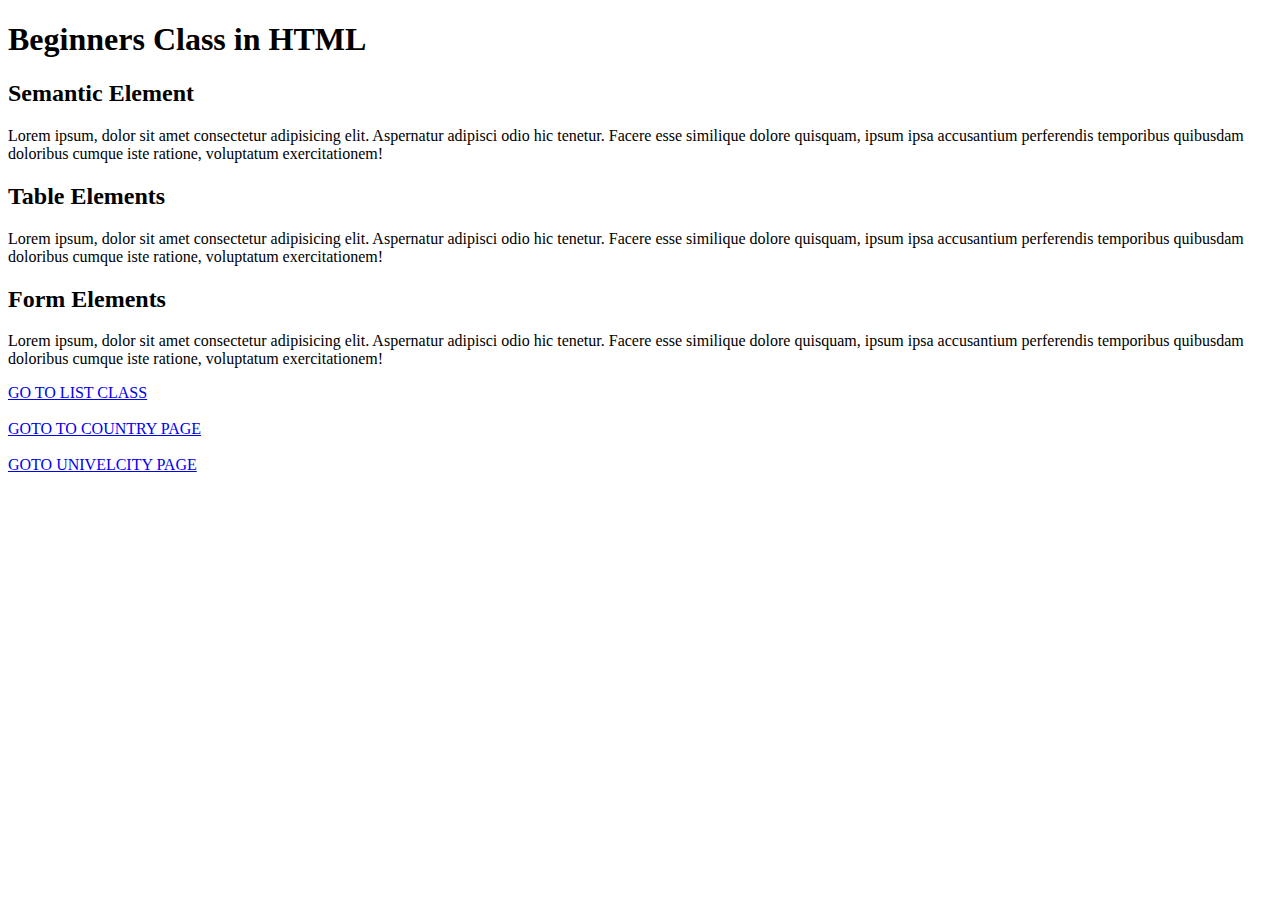
<file: index.html>
<!DOCTYPE html>
<html lang="en">
<head>
    <meta charset="UTF-8">
    <meta name="viewport" content="width=device-width, initial-scale=1.0">
    <title>First Class in HTML</title>
    <style>
        a {text-align: center; text-transform: uppercase; }
    </style>
</head>
<body>
    <h1>Beginners Class in HTML</h1>
    <section>
        <h2>Semantic Element</h2>
        <p>Lorem ipsum, dolor sit amet consectetur adipisicing elit. Aspernatur adipisci odio hic tenetur. Facere esse similique dolore quisquam, ipsum ipsa accusantium perferendis temporibus quibusdam doloribus cumque iste ratione, voluptatum exercitationem!</p>
    </section>

    <section>
        <h2>Table Elements</h2>
        <p>Lorem ipsum, dolor sit amet consectetur adipisicing elit. Aspernatur adipisci odio hic tenetur. Facere esse similique dolore quisquam, ipsum ipsa accusantium perferendis temporibus quibusdam doloribus cumque iste ratione, voluptatum exercitationem!</p>
    </section>

    <section>
        <h2>  Form Elements</h2>
        <p>Lorem ipsum, dolor sit amet consectetur adipisicing elit. Aspernatur adipisci odio hic tenetur. Facere esse similique dolore quisquam, ipsum ipsa accusantium perferendis temporibus quibusdam doloribus cumque iste ratione, voluptatum exercitationem!</p>
    </section>
    <section>
        <a href="./List.html">Go to List Class</a><br>
       <br> <a href="./States  In Nigeria.html" target="_blank">Goto to Country page </a><br>
       <br><a href="https://univelcity.com/" target="_blank">Goto Univelcity Page</a>
    </section>
    
</body>
</html>
</file>
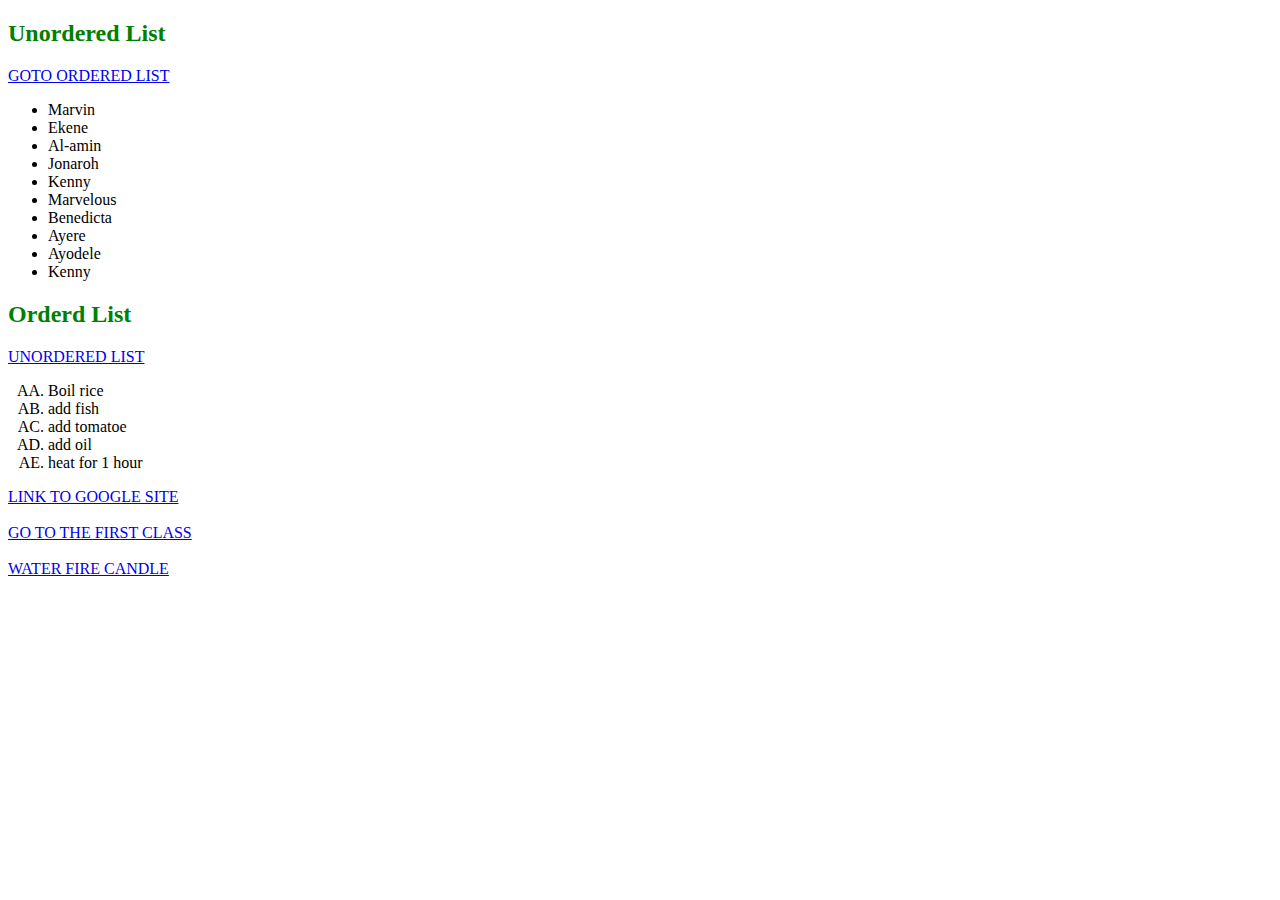
<file: List.html>
<!DOCTYPE html>
<html lang="en">
<head>
    <meta charset="UTF-8">
    <meta name="viewport" content="width=device-width, initial-scale=1.0">
    <title>Type of List</title>
    <style>
h2 {color: green}
a { text-transform: uppercase;}




    </style>
</head>
<body>
    <section>
        <h2 id="un" >Unordered List</h2>
        <a href="#od">Goto Ordered List</a>
        <ul>
            <li>Marvin</li>
        <li>Ekene</li>
        <li>Al-amin</li>
        <li>Jonaroh</li>
        <li>Kenny</li>
        <li>Marvelous</li>
        <li>Benedicta</li>
        <li>Ayere</li>
        <li>Ayodele</li>
        <li>Kenny</li>
    </ul>
</section>

<section>
    <h2 id="od">Orderd List</h2>
    <a href="#un">Unordered List</a>
    <ol type="A" start="27" reveresd>
    <li>Boil rice</li>
    <li>add fish</li>
    <li>add tomatoe</li>
    <li>add oil</li>
    <li>heat for 1 hour</li>
</ol>
</section>

<section>
    <a href="https://www.google.com" target="_blank" title="A Link to google search page"> Link to Google Site</a><br>
<br><a href="./index.html">Go to the First Class</a><br>
<br><a href="./image/3D_25.jpg"> Water Fire Candle</a><br>


</section>





</body>
</html>
</file>
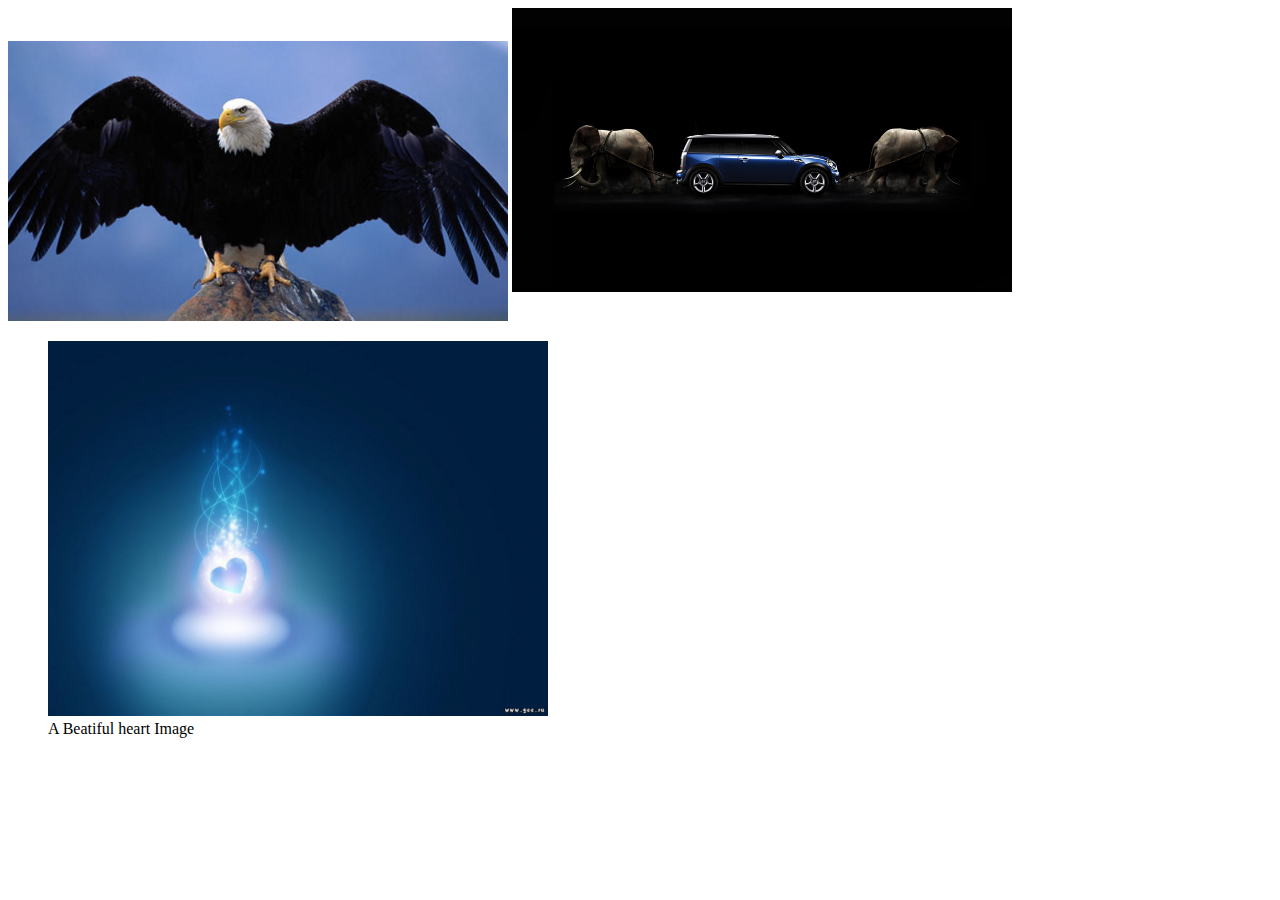
<file: multimedia.html>
<!DOCTYPE html>
<html lang="en">
<head>
    <meta charset="UTF-8">
    <meta name="viewport" content="width=device-width, initial-scale=1.0">
    <title>multimedia</title>
</head>
<body>
    <img src="./image/eagle.jpg" alt="Eagle on rock" title="Eagle on" width="500">

    <img src="./image/strongecar.jpg" alt="Stronge Car" title="Stronge Car" width="500">

<figure>
    <img src="./image/softheart.jpg" alt="Beatiful" width="500">
    <figcaption>A Beatiful heart Image</figcaption>
</figure>


</body>
</html>
</file>
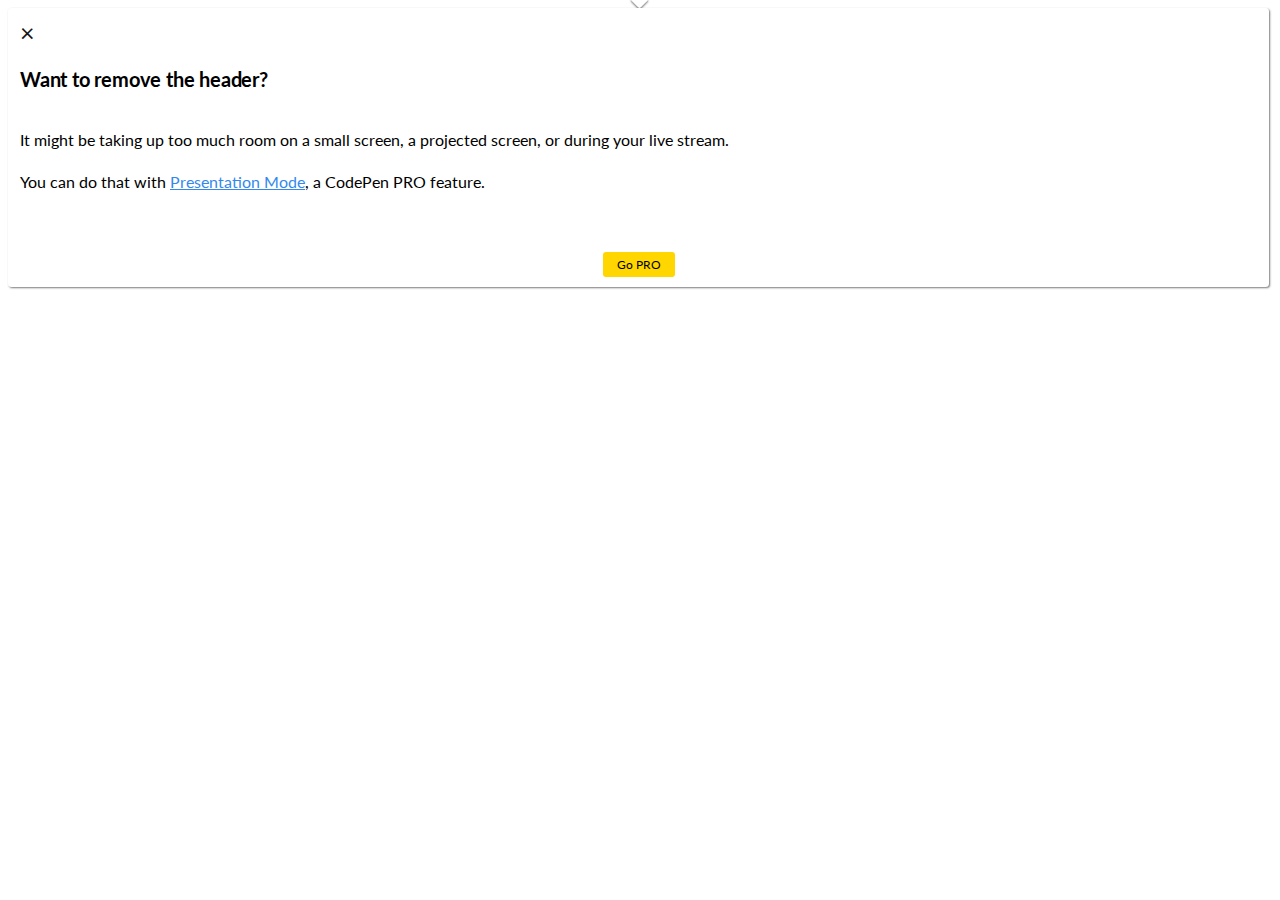
<file: image/3D Card Hover_files/saved_resource(5).html>
<!-- saved from url=(0011)about:blank -->
<html><head><meta http-equiv="Content-Type" content="text/html; charset=UTF-8"></head><body><link href="https://apc.codepen.io/generic/main/4.60.42/tooltip.a9156b7c783a908b0aa05914d2d6f4e48bd49f83.css" type="text/css" rel="stylesheet" integrity="sha256-Oa8onZijbYb740Okkn5TtOenv6sYQ8FdvrjqQWNPC40=" crossorigin="anonymous"><style class="appcues-content-outline-styling" type="text/css">
  appcues cue > section *, .content * {
    outline: none;
  }
</style><style class="appcues-global-styling" type="text/css">
        @import url('https://fonts.googleapis.com/css2?family=Lato:wght@900');
        

        @import url('https://fonts.googleapis.com/css2?family=Lato:wght@300');
        

        @import url('https://fonts.googleapis.com/css2?family=Lato&display=swap');
        



.appcues-actions-right > .appcues-button.appcues-button-success, .appcues-progress-bar-success {
    background-color: #47cf73;
}
.appcues-actions-right > .appcues-button.appcues-button-success:hover {
    background-color: #63d689;
}


.appcues-actions-right > .appcues-button.appcues-button-success:hover {
    background-color: #63d689 !important;
}


.appcues-actions-right .appcues-button, .appcues-actions-left .appcues-button {
    font-size: 14px;
}


.appcues-actions-right .appcues-button {
    color: #000000;
}


.appcues-actions-right .appcues-button:hover {
    color: #000000 !important;
}


.appcues-actions-left >  .appcues-button {
    background-color: #d5d7de;
}
.appcues-actions-left > .appcues-button:hover {
    background-color: #e9eaee;
}


.appcues-actions-left > .appcues-button:hover {
    background-color: #e9eaee !important;
}


.appcues-actions-left .appcues-button {
    color: #5a5f73;
}


.appcues-actions-left .appcues-button:hover {
    color: #5a5f73 !important;
}


.appcues-actions-right .appcues-button, .appcues-actions-left .appcues-button {
    border-radius: 3px;
}


body, appcues cue, .tooltip .content {
    font-family: 'Lato', sans-serif;
}


body h1, body h2, body h3, body h4, body h5,
appcues cue h1, appcues cue h2, appcues cue h3, appcues cue h4, appcues cue h5,
.tooltip .content h1, .tooltip .content h2, .tooltip .content h3, .tooltip .content h4, .tooltip .content h5 {
    font-family: 'Lato', sans-serif;
}


  body, appcues cue, .tooltip .content {
      color: #1e1f26;
  }
  

.tooltip .content .panel {
  background-color: #ffffff;
  border-color: #ffffff;
}

.tooltip .content .panel:before, .tooltip .content .panel:after {
  height: 13px;
  width: 13px;
  background-color: #ffffff;
  border-radius: 2px;
  border: none;
  transform: rotate(45deg);
}

.tooltip .content .panel:after {
  position: absolute;
  content: "";
  z-index: -1;
}

.tooltip .content.content-top .panel:before, .tooltip .content.content-top .panel:after {
  margin-left: -7px;
}

.tooltip .content.content-top .panel:before,
.tooltip .content.content-top .panel:after,
.tooltip .content.content-top-left .panel:before,
.tooltip .content.content-top-left .panel:after,
.tooltip .content.content-top-right .panel:before,
.tooltip .content.content-top-right .panel:after {
  margin-top: -6px;
}

.tooltip .content.content-bottom .panel:before, .tooltip .content.content-bottom .panel:after {
  margin-left: -7px;
}

.tooltip .content.content-bottom .panel:before,
.tooltip .content.content-bottom .panel:after,
.tooltip .content.content-bottom-left .panel:before,
.tooltip .content.content-bottom-left .panel:after,
.tooltip .content.content-bottom-right .panel:before,
.tooltip .content.content-bottom-right .panel:after {
  margin-bottom: -6px;
}

.tooltip .content.content-right .panel:before, .tooltip .content.content-right .panel:after {
  margin-top: -7px;
}

.tooltip .content.content-right .panel:before,
.tooltip .content.content-right .panel:after,
.tooltip .content.content-right-top .panel:before,
.tooltip .content.content-right-top .panel:after,
.tooltip .content.content-right-bottom .panel:before,
.tooltip .content.content-right-bottom .panel:after {
  margin-right: -6px;
}

.tooltip .content.content-left .panel:before, .tooltip .content.content-left .panel:after {
  margin-top: -7px;
}

.tooltip .content.content-left .panel:before,
.tooltip .content.content-left .panel:after,
.tooltip .content.content-left-top .panel:before,
.tooltip .content.content-left-top .panel:after,
.tooltip .content.content-left-bottom .panel:before,
.tooltip .content.content-left-bottom .panel:after {
  margin-left: -6px;
}

.tooltip .content.content-top-left .panel:before,
.tooltip .content.content-top-left .panel:after,
.tooltip .content.content-bottom-left .panel:before,
.tooltip .content.content-bottom-left .panel:after {
  right: 10px;
}

.tooltip .content.content-top-right.panel:before,
.tooltip .content.content-top-right .panel:after,
.tooltip .content.content-bottom-right .panel:before,
.tooltip .content.content-bottom-right .panel:after {
  left: 10px;
}

.tooltip .content.content-right-bottom .panel:before,
.tooltip .content.content-right-bottom .panel:after,
.tooltip .content.content-left-bottom .panel:before,
.tooltip .content.content-left-bottom .panel:after {
  top: 10px;
}

.tooltip .content.content-right-top.panel:before,
.tooltip .content.content-right-top .panel:after,
.tooltip .content.content-left-top .panel:before,
.tooltip .content.content-left-top .panel:after {
  bottom: 10px;
}

.tooltip .content.content-top .panel:after {
  left: 50%;
}

.tooltip .content.content-top .panel:after,
.tooltip .content.content-top-left .panel:after,
.tooltip .content.content-top-right .panel:after {
  top: 100%;
}

.tooltip .content.content-bottom .panel:after {
  left: 50%;
}

.tooltip .content.content-bottom .panel:after,
.tooltip .content.content-bottom-left .panel:after,
.tooltip .content.content-bottom-right .panel:after {
  bottom: 100%;
}

.tooltip .content.content-right .panel:after {
  top: 50%;
}

.tooltip .content.content-right .panel:after,
.tooltip .content.content-right-top .panel:after,
.tooltip .content.content-right-bottom .panel:after {
  right: 100%;
}

.tooltip .content.content-left .panel:after {
  top: 50%;
}

.tooltip .content.content-left .panel:after,
.tooltip .content.content-left-top .panel:after,
.tooltip .content.content-left-bottom .panel:after {
  left: 100%;
}


.tooltip .content .panel {
  color: #000000;
}

.tooltip h1, .tooltip h2, .tooltip h3, .tooltip h4, .tooltip h5 {
color: #000000;
}

  .panel.panel-default {
    margin-right: 3px;
    margin-bottom: 2px;
    border-radius: 3.5px;
  }
  

  .panel.panel-default, .content .panel:after {
    box-shadow: 1px 1px 2px hsla(0,0%,13%,.6);
  }
  

      .appcues-backdrop[data-pattern-type=left], .appcues-backdrop[data-pattern-type=shorty], .appcues-backdrop[data-pattern-type=modal] {
        background-color: #2a2a2a;
      }
      

      .appcues-backdrop[data-pattern-type=left], .appcues-backdrop[data-pattern-type=shorty], .appcues-backdrop[data-pattern-type=modal] {
        opacity: 0.75;
      }
      

appcues cue {
    background: #ffffff
}


appcues cue *, appcues cue {
    color: #000000
}

/*
	It's dangerous to go alone! Take this.

	(Not actually dangerous, but hopefully these selectors 
	will help you make your flows look beautiful!)

        	   /|
	          / |
	         /  |
	        /   |
	       /    |
	      /     |
	      \     |
	   /|  \    |
	  / |   \   |
	 /  |    \  |
	/___|     \_| 

	APPCUES CSS SELECTORS
*/

/************************************/
/* Appcues Base Presets */

appcues .appcues-actions-left .appcues-button { padding-left: 18px; }
appcues .appcues-actions-left .appcues-button:before { content: none; }
appcues .panel .panel-content-actions .appcues-button { font-size: 15px; padding: 8px 15px;}

/*** Adjust style of progress bar */

appcues .appcues-progress { background-color: white; height: 7px; border: 0; }
appcues .appcues-progress .appcues-progress-bar { transition:width 0.5s ease 0.07s; }
appcues .appcues-progress .appcues-progress-bar:not([aria-valuenow='100']) { border-top-right-radius: 0; border-bottom-right-radius: 0; }

/*** Adjust margins & padding */
appcues cue { min-height: 100px !important; padding: 22px 54px 82px; }
appcues cue .apc-hero { margin: -22px -54px 0; }
/* Fix up Hero typography */
appcues cue .apc-hero h2 { font-size: 18px; font-weight: bold; }
appcues[data-pattern-type=modal] cue {
    box-shadow: 0 0 18px rgba(0,0,0,0.25);
}
.tooltip .panel { padding: 9px 12px 10px; }

/*** Adjust typography */
appcues cue p { font-weight: 500; }
appcues cue h1, .tooltip h1 { font-weight: 700; font-size: 32px; margin-top: 0.5em; -webkit-font-smoothing:antialiased; }
appcues cue h2, .tooltip h2 { font-weight: 700; font-size: 24px; margin-top: 0.5em; -webkit-font-smoothing:antialiased; }
appcues cue h3, .tooltip h3 { font-weight: 700; letter-spacing: -0.01em; font-size: 20px; -webkit-font-smoothing:antialiased; }
appcues cue h4,h5 { letter-spacing: -0.01em; margin-top: 0.75em; -webkit-font-smoothing:antialiased; }
p, li {
    line-height: 1.6em;
}

/*** Adjust links in content */
appcues cue section a[data-step], appcues cue section a[href], .tooltip p a[data-step], .tooltip p a[href] {
    color: #3388ee;
}
appcues cue section a[data-step]:hover, appcues cue section a[href]:hover, .tooltip p a[data-step]:hover, .tooltip p a[href]:hover {
    color: #1166cc;
    text-decoration: underline; /* a18y */
}

/*** Adjust skip X */
.appcues .exit-tooltip-container { top: 5px; }
.appcues .exit-tooltip { font-size: 20px; color: #868ca0; opacity: 0.7;}
.appcues-skip > a { color: #868ca0; font-size: 100%; }
appcues .appcues-skip a { background: none; right: 6px; font-size: 28px; color: #141519; }
.tooltip .panel .appcues-skip { color: #868ca0; opacity: 1; }

.exit-tooltip-container {
    top: 6px;
    right: 6px;
}
.exit-tooltip {
  color: #141519; font-size: 25px;
}


/* End Appcues Base */
/************************************/

/*___Buttons and Links___*/
.appcues-actions-right {
	/*[The section of the button row which hold the 'Next' or righthand side button.]*/
}

.tooltip .content .panel .panel-content-actions .appcues-actions-right {
	/*[Full selector to edit .appcues-actions-right in hotspots/tooltips]*/
}

appcues cue .appcues-actions-right {
	/*[Full selector to edit .appcues-actions-right in modals/slideouts]*/
}


.appcues-actions-left {
	/*[The section of the button row which hold the 'Prev' or lefthand side button.]*/
}

.tooltip .content .panel .panel-content-actions .appcues-actions-left {
	/*[Full selector to edit .appcues-actions-left in hotspots/tooltips]*/
}

appcues cue .appcues-actions-left {
	/*[Full selector to edit .appcues-actions-left in modals/slideouts]*/
}


.appcues-button {
	/*[Generic selector for any button.]*/
	
}

.appcues-button-success:hover, .appcues-button-success:focus {
  background-color: #6EEA96 !important;
}

.appcues-button-success {
	/*[Selector for the 'Next' buttons (buttons which advance the step of the flow).]*/
}

.panel .panel-content-actions .appcues-actions-right > .appcues-button.appcues-button-success {
	/*[Full selector to edit .appcues-button-success in hotspots/tooltips]*/
}

appcues cue .appcues-actions-right > .appcues-button.appcues-button-success {

	/*[Full selector to edit .appcues-button-success in modals/slideouts]*/
}

.panel .panel-content-actions .appcues-skip {
	/*[Full selector to edit .appcues-skip in tooltips/hotspots] (Hide these tips)*/
}

appcues .appcues-skip {
	/*[Full selector to edit .appcues-skip in modals/slideouts] (X button to close)*/
}


appcues[data-pattern-type=shorty] cue {
	/*[Selector for slideouts specifically]*/
}

appcues[data-pattern-type=modal] cue {
	/*[Selector for modals specifically]*/
}


/*___Modals and Slideouts___*/

appcues {	
	/*[This element wraps the entire modal or slideout.]*/
}

appcues cue {
	/*[This is where the main content for modals and slideouts lives.]*/
}

appcues .appcues-backdrop[data-pattern-type=modal] {
	/*[The backdrop (darkened background) for modals.]*/
}

appcues .appcues-progress {
	/*[The progress bar which indicates how far a user is in the flow]*/
}

appcues cue .apc-hero {
	/*[This is the selector for a hero image.]*/
}


appcues cue .appcues-actions {
	/*[The row where all the buttons are placed.]*/
}

/*___Form Elements___*/

appcues cue > section .form-field .rating-option span { background-color: #e3e4e8; border-color: #e3e4e8; transition: all 0.2s ease; }

appcues cue > section .form-field .rating-option span:hover, appcues cue > section .form-field .rating-option span:focus { background-color: #444857; border-color: #444857; }

appcues cue .form-field label.field-option { cursor: pointer !important; }

appcues cue>section .form-field label.field-option input[type=radio]+span:before { box-shadow: 0 0 0 0 #868ca0; vertical-align: -0.15rem; }

appcues cue > section .form-field label.field-option input[type="radio"]:checked + span::before { box-shadow: 0 0 0 0.25em #868ca0; vertical-align: -0.1em;}

appcues cue > section .step-action-form input, appcues cue > section .step-action-form textarea, appcues cue > section .form-field input, appcues cue > section .form-field textarea { border: 1px solid #d5d7de; border-radius: 3px; }

appcues cue > section .form-field.appcues-error label { color: #FF3C41; }

/*___Hotspots and Tooltips___*/

.tooltip .content .panel {
	/*[This is selector for the tooltip panel itself. The styles to the arrow can be accessed using the ::before selector (see below)]*/
}

.tooltip .content .panel .panel-content {
	/*[This is the selector for any content within the tooltip. This applies to both body text and the actions row.]*/
}

.tooltip .content .panel .panel-content-actions {
	/*[The specific container selection for the row with buttons/actions.]*/
}


    appcues .appcues-actions-right .appcues-button { padding-right: 18px; }
    appcues .appcues-actions-right .appcues-button:after { content: none; }
    appcues .appcues-actions-left .appcues-button { padding-left: 18px; }
    appcues .appcues-actions-left .appcues-button:before { content: none; }</style><div class="tooltip" aria-label="Tooltip" aria-modal="false" aria-labelledby="pattern-title" role="dialog"><div class="content content-bottom"><div class="panel panel-default"><div class="panel-content"><div class="exit-tooltip-container" role="button" tabindex="0"><a class="exit-tooltip" aria-label="Close tooltip">×</a></div><div class="canvas"> <div class="row-container"> <div class="row" style="display: flex; flex-wrap: wrap; width: 100%;"> <div class="zone-container" style="flex: 1 1 0%;"> <div class="zone"> <div class="zone-content"> <div class="rich-text"><style>.rich-text strong{color:inherit !important;}</style><div><h3 id="pattern-title">Want to remove the header?</h3></div></div> </div> </div> </div> </div> </div> <div class="row-container"> <div class="row" style="display: flex; flex-wrap: wrap; width: 100%;"> <div class="zone-container" style="flex: 1 1 0%;"> <div class="zone"> <div class="zone-content"> <div class="rich-text"><style>.rich-text strong{color:inherit !important;}</style><div><p>It might be taking up too much room on a small screen, a projected screen, or during your live stream. </p><p>You can do that with <a rel="noreferrer" target="_blank" href="https://blog.codepen.io/documentation/presentation-mode/">Presentation Mode</a>, a CodePen PRO feature.</p><p>​</p></div></div> </div> </div> </div> </div> </div> <div class="row-container"> <div class="row" style="display: flex; flex-wrap: wrap; width: 100%;"> <div class="zone-container" style="flex: 1 1 0%;"> <div class="zone"> <div class="zone-content"> <div class="button-wrapper appcues-actions-right" style="width: 100%; text-align: center; font-size: 12px; margin-top: 5px; margin-bottom: 5px;"><style>#button-931a4177-1b4f-48c8-815d-5d55f1bf8049:hover {
    background-color: rgba(255,176,0,1) !important;border: undefinedpx solid undefined !important;;
    transition: all .2s ease-out;
  }</style><a class="appcues-button-success appcues-button" data-step="skip-and-end-flow" data-attrs-event="{&quot;event&quot;:&quot;Followed CTA&quot;}" role="button" id="button-931a4177-1b4f-48c8-815d-5d55f1bf8049" data-field-id="931a4177-1b4f-48c8-815d-5d55f1bf8049" tabindex="0" style="text-align: center; font-size: 12px; background-color: rgb(255, 214, 0); padding: 5px 14px;">Go PRO</a></div> </div> </div> </div> </div> </div> </div></div></div></div></div></body></html>
</file>
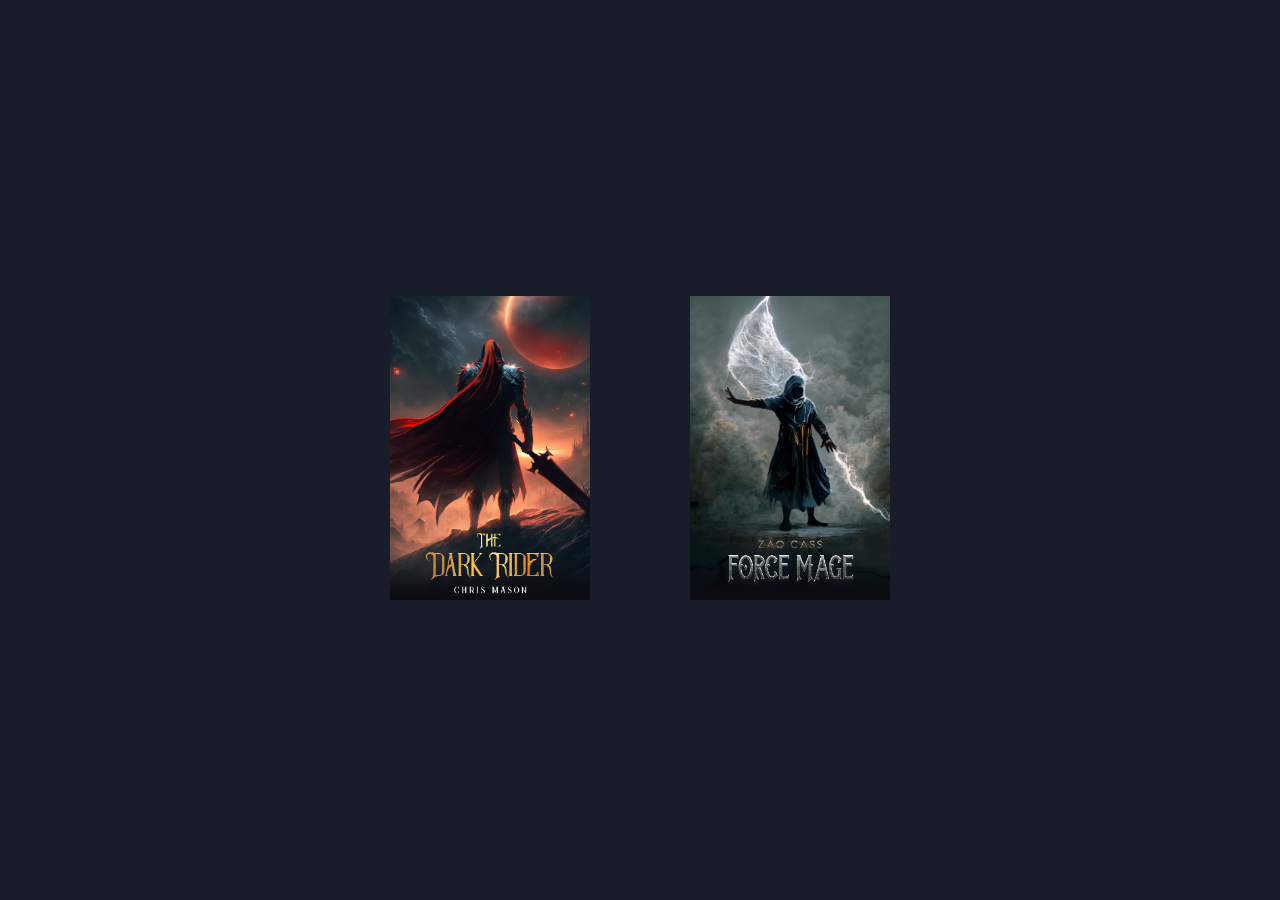
<file: image/3D Card Hover_files/wvxewXO.html>
<!DOCTYPE html>
<!-- saved from url=(0055)https://cdpn.io/gayane-gasparyan/fullpage/wvxewXO?view= -->
<html lang="en"><head><meta http-equiv="Content-Type" content="text/html; charset=UTF-8">
  
  

    <link rel="apple-touch-icon" type="image/png" href="https://cpwebassets.codepen.io/assets/favicon/apple-touch-icon-5ae1a0698dcc2402e9712f7d01ed509a57814f994c660df9f7a952f3060705ee.png">

    <meta name="apple-mobile-web-app-title" content="CodePen">

    <link rel="shortcut icon" type="image/x-icon" href="https://cpwebassets.codepen.io/assets/favicon/favicon-aec34940fbc1a6e787974dcd360f2c6b63348d4b1f4e06c77743096d55480f33.ico">

    <link rel="mask-icon" type="image/x-icon" href="https://cpwebassets.codepen.io/assets/favicon/logo-pin-b4b4269c16397ad2f0f7a01bcdf513a1994f4c94b8af2f191c09eb0d601762b1.svg" color="#111">



  
  

  <title>CodePen - 3D Card Hover</title>

    <link rel="canonical" href="https://codepen.io/gayane-gasparyan/pen/wvxewXO">
  
  
  
  
<style>
:root {
  --card-height: 300px;
  --card-width: calc(var(--card-height) / 1.5);
}
* {
  box-sizing: border-box;
}
body {
  width: 100vw;
  height: 100vh;
  margin: 0;
  display: flex;
  justify-content: center;
  align-items: center;
  background: #191c29;
}
.card {
  width: var(--card-width);
  height: var(--card-height);
  position: relative;
  display: flex;
  justify-content: center;
  align-items: flex-end;
  padding: 0 36px;
  perspective: 2500px;
  margin: 0 50px;
}

.cover-image {
  width: 100%;
  height: 100%;
  object-fit: cover;
}

.wrapper {
  transition: all 0.5s;
  position: absolute;
  width: 100%;
  z-index: -1;
}

.card:hover .wrapper {
  transform: perspective(900px) translateY(-5%) rotateX(25deg) translateZ(0);
  box-shadow: 2px 35px 32px -8px rgba(0, 0, 0, 0.75);
  -webkit-box-shadow: 2px 35px 32px -8px rgba(0, 0, 0, 0.75);
  -moz-box-shadow: 2px 35px 32px -8px rgba(0, 0, 0, 0.75);
}

.wrapper::before,
.wrapper::after {
  content: "";
  opacity: 0;
  width: 100%;
  height: 80px;
  transition: all 0.5s;
  position: absolute;
  left: 0;
}
.wrapper::before {
  top: 0;
  height: 100%;
  background-image: linear-gradient(
    to top,
    transparent 46%,
    rgba(12, 13, 19, 0.5) 68%,
    rgba(12, 13, 19) 97%
  );
}
.wrapper::after {
  bottom: 0;
  opacity: 1;
  background-image: linear-gradient(
    to bottom,
    transparent 46%,
    rgba(12, 13, 19, 0.5) 68%,
    rgba(12, 13, 19) 97%
  );
}

.card:hover .wrapper::before,
.wrapper::after {
  opacity: 1;
}

.card:hover .wrapper::after {
  height: 120px;
}
.title {
  width: 100%;
  transition: transform 0.5s;
}
.card:hover .title {
  transform: translate3d(0%, -50px, 100px);
}

.character {
  width: 100%;
  opacity: 0;
  transition: all 0.5s;
  position: absolute;
  z-index: -1;
}

.card:hover .character {
  opacity: 1;
  transform: translate3d(0%, -30%, 100px);
}
</style>

  <script>
  window.console = window.console || function(t) {};
</script>

  
  
</head>

<body translate="no">
  <a href="https://www.mythrillfiction.com/the-dark-rider" alt="Mythrill" target="_blank">
  <div class="card">
    <div class="wrapper">
      <img src="./dark_rider-cover.jpg" class="cover-image">
    </div>
    <img src="./dark_rider-title.png" class="title">
    <img src="./dark_rider-character.webp" class="character">
  </div>
</a>

<a href="https://www.mythrillfiction.com/force-mage" alt="Mythrill" target="_blank">
  <div class="card">
    <div class="wrapper">
      <img src="./force_mage-cover.jpg" class="cover-image">
    </div>
    <img src="./force_mage-title.png" class="title">
    <img src="./force_mage-character.webp" class="character">
  </div>
</a>
  
  
  



</body></html>
</file>
